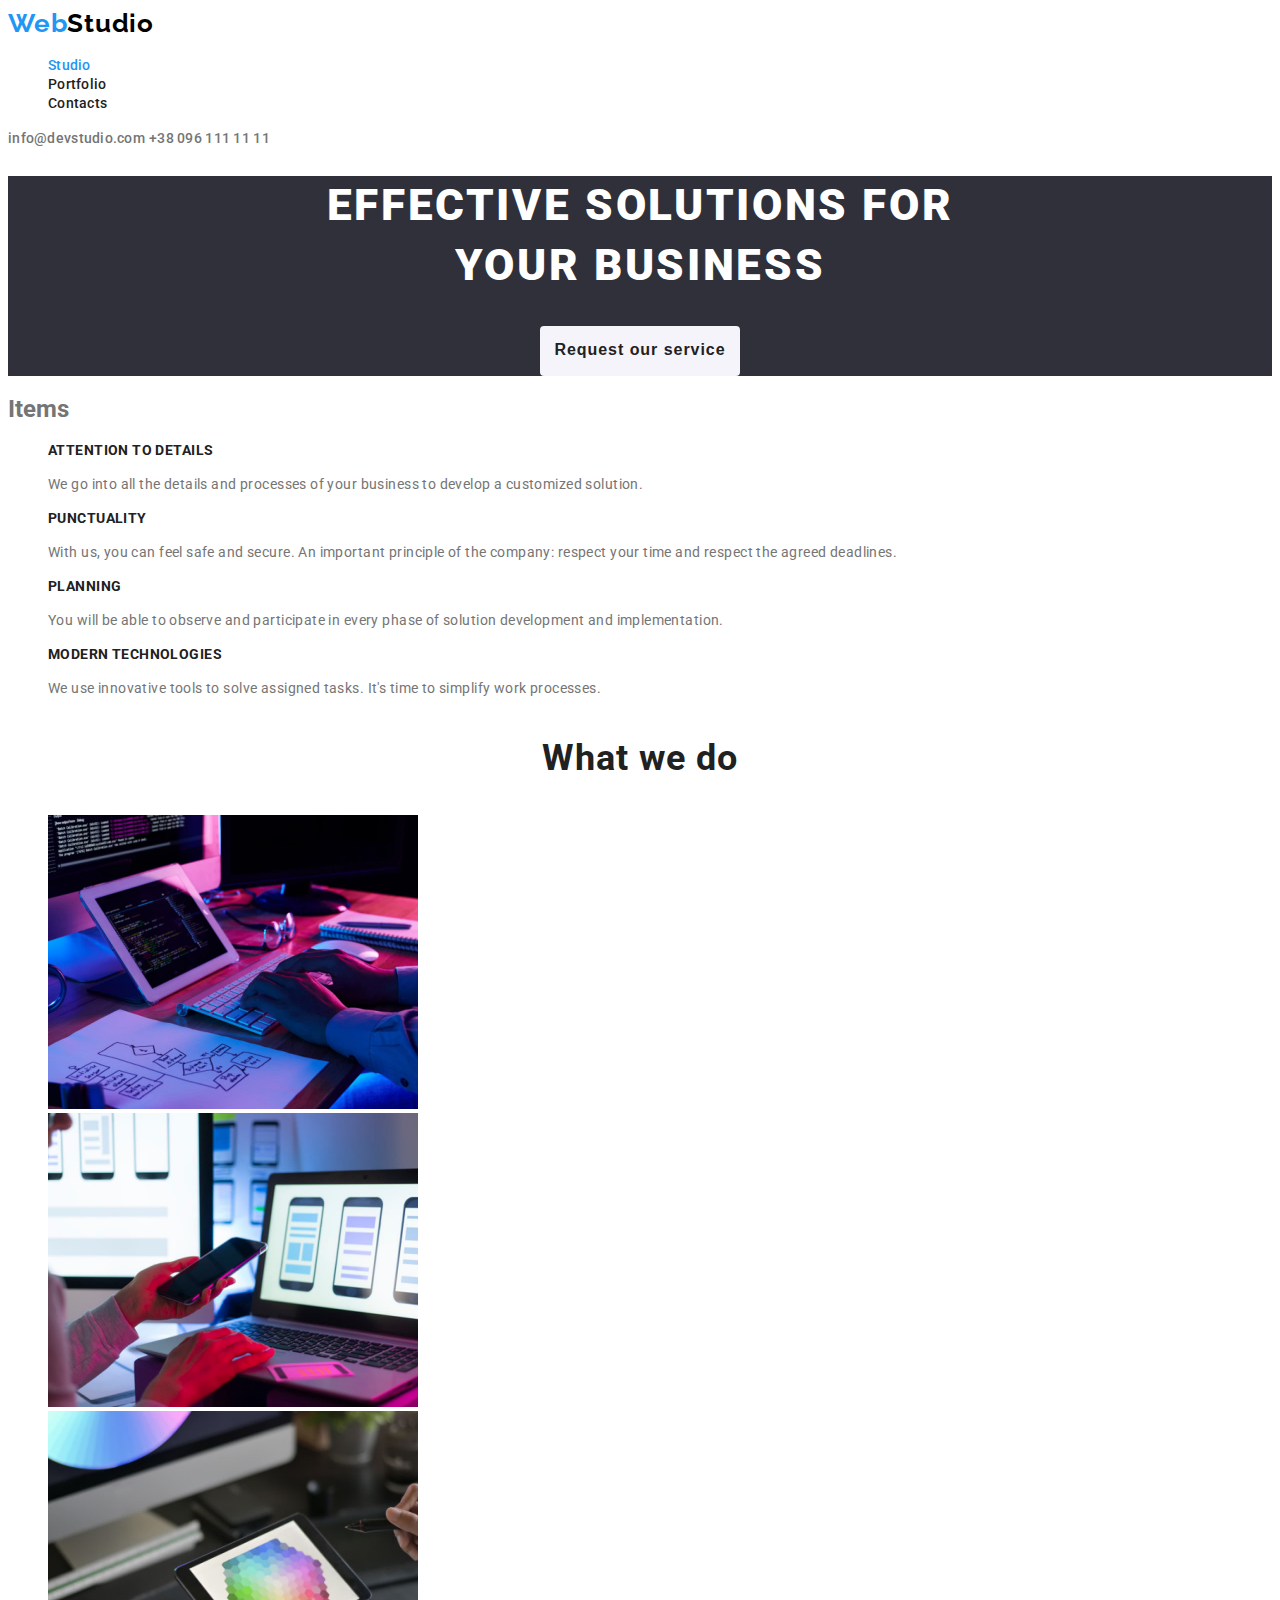
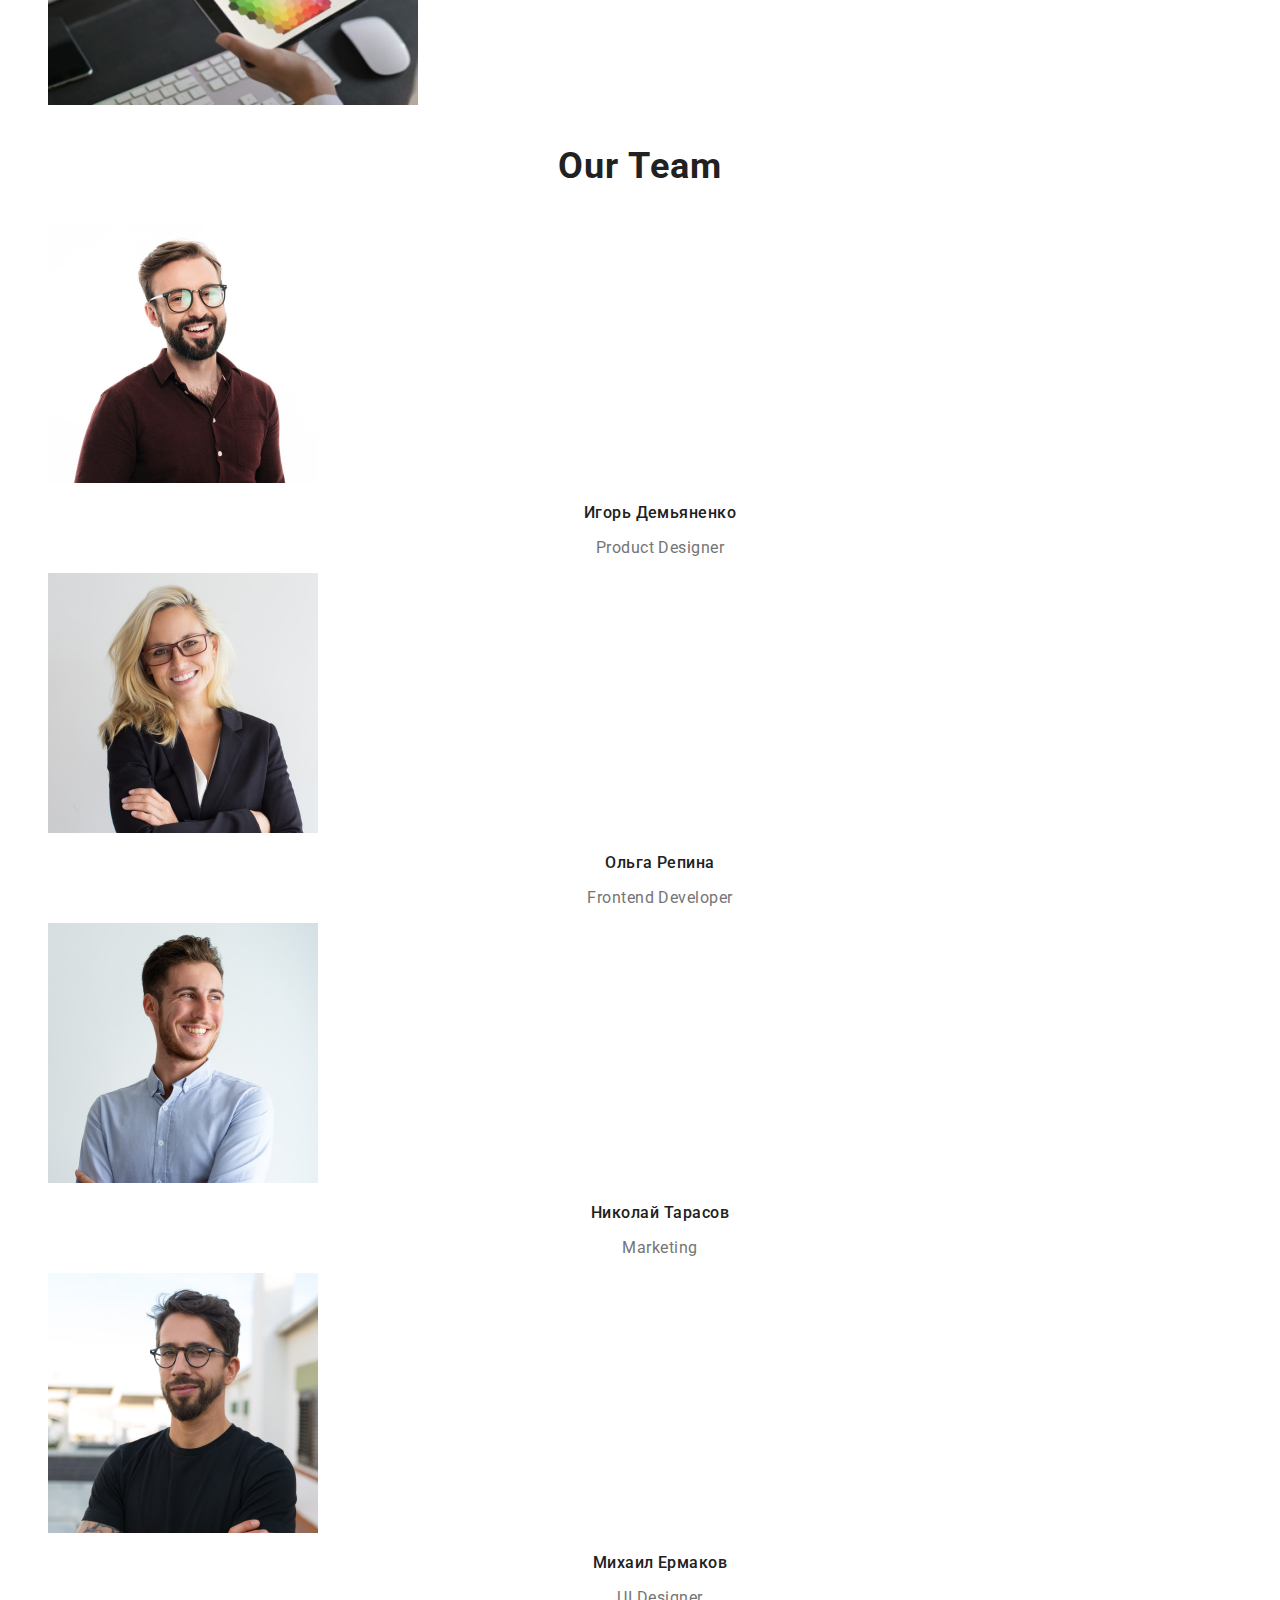
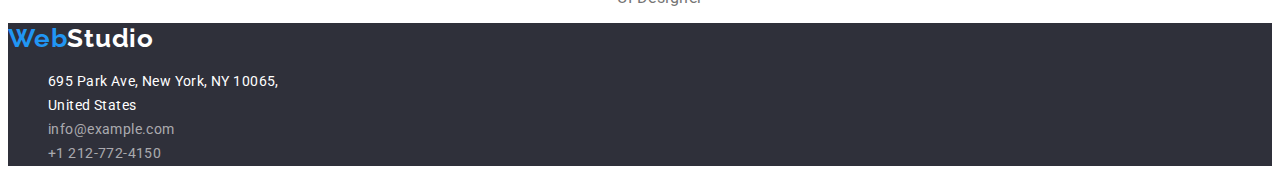
<file: index.html>
<!DOCTYPE html>
<html lang="en">
  <head>
    <meta charset="UTF-8" />
    <meta http-equiv="X-UA-Compatible" content="IE=edge" />
    <meta name="viewport" content="width=device-width, initial-scale=1.0" />
    <title>Main</title>
    <link
      href="https://fonts.googleapis.com/css2?family=Raleway:wght@700&family=Roboto:wght@400;500;700;900&display=swap"
      rel="stylesheet"
    />
    <link rel="stylesheet" href="./css/styles.css" />
  </head>
  <body>
    <header>
      <nav class="nav-bar">
        <a href="/" class="logo link">Web<span class="studio-top">Studio</span></a>
        <ul class="nav-pages list">
          <li><a href="" class="link current">Studio</a></li>
          <li><a href="./portfolio.html" class="link">Portfolio</a></li>
          <li><a href="" class="link">Contacts</a></li>
        </ul>
      </nav>
      <div class="contacts">
        <a href="mailto:info@devstudio.com" class="link">info@devstudio.com</a>
        <a href="tel:+380961111111" class="link">+38 096 111 11 11</a>
      </div>
    </header>
    <main>
      <div>
        <section class="solutions">
          <h1 class="solutions-title">EFFECTIVE SOLUTIONS FOR <br />YOUR BUSINESS</h1>
          <button type="button" class="btn-service">Request our service</button>
        </section>
      </div>
      <section>
        <h2>Items</h2>
        <ul class="list">
          <li>
            <h3 class="items-title">ATTENTION TO DETAILS</h3>
            <p class="items-description">
              We go into all the details and processes of your business to develop a customized
              solution.
            </p>
          </li>
          <li>
            <h3 class="items-title">PUNCTUALITY</h3>
            <p class="items-description">
              With us, you can feel safe and secure. An important principle of the company: respect
              your time and respect the agreed deadlines.
            </p>
          </li>
          <li>
            <h3 class="items-title">PLANNING</h3>
            <p class="items-description">
              You will be able to observe and participate in every phase of solution development and
              implementation.
            </p>
          </li>
          <li>
            <h3 class="items-title">MODERN TECHNOLOGIES</h3>
            <p class="items-description">
              We use innovative tools to solve assigned tasks. It's time to simplify work processes.
            </p>
          </li>
        </ul>
      </section>
      <section>
        <h2 class="heading-style">What we do</h2>
        <ul class="list">
          <li><img src="./images/pc.jpg" alt="Product Designer" width="370" height="294" /></li>
          <li><img src="./images/smart.jpg" alt="smart" width="370" height="294" /></li>
          <li><img src="./images/tab.jpg" alt="tablet" width="370" height="294" /></li>
        </ul>
      </section>
      <section>
        <h2 class="heading-style">Our Team</h2>
        <ul class="team list">
          <li class="person">
            <img src="./images/proddes.jpg" alt="Product Designer" width="270" height="260" />
            <h3 lang="ru" class="person-name">Игорь Демьяненко</h3>
            <p class="person-prof">Product Designer</p>
          </li>
          <li class="person">
            <img src="./images/frontdev.jpg" alt="Frontend Developer" width="270" height="260" />
            <h3 lang="ru" class="person-name">Ольга Репина</h3>
            <p class="person-prof">Frontend Developer</p>
          </li>
          <li class="person">
            <img src="./images/mark.jpg" alt="Marketing" width="270" height="260" />
            <h3 lang="ru" class="person-name">Николай Тарасов</h3>
            <p class="person-prof">Marketing</p>
          </li>
          <li class="person">
            <img src="./images/ui.jpg" alt="UI Designer" width="270" height="260" />
            <h3 lang="ru" class="person-name">Михаил Ермаков</h3>
            <p class="person-prof">UI Designer</p>
          </li>
        </ul>
      </section>
    </main>
    <footer class="theme">
      <a href="/" class="logo link">Web<span class="studio-bottom">Studio</span></a>
      <address>
        <ul class="info list">
          <li>
            <a
              href="https://goo.gl/maps/yEtKt7MqqouqLtDF9"
              class="add link"
              target="_blank"
              rel="noopener noreferrer"
              >695 Park Ave, New York, NY 10065, <br />
              United States
            </a>
          </li>
          <li><a href="mailto:info@example.com" class="link">info@example.com</a></li>
          <li><a href="tel:+1212-772-4150" class="link">+1 212-772-4150</a></li>
        </ul>
      </address>
    </footer>
  </body>
</html>
</file>
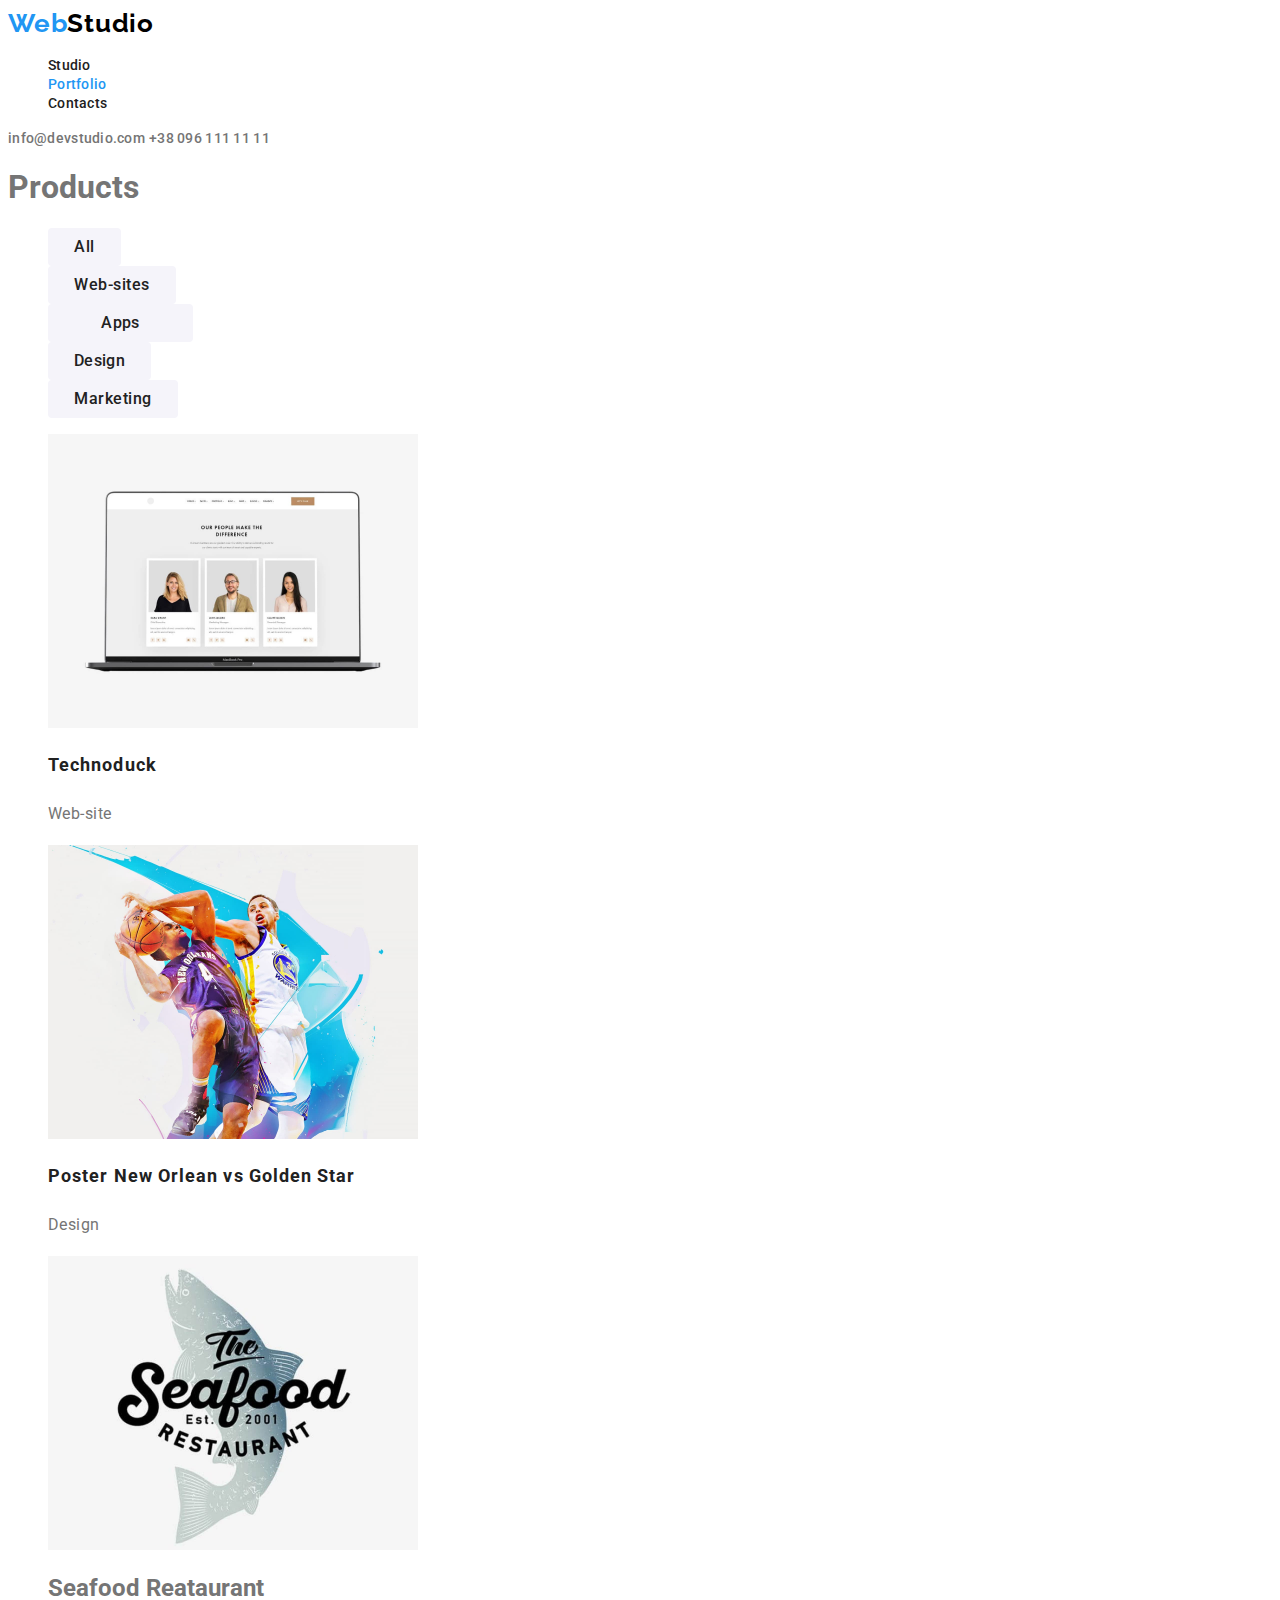
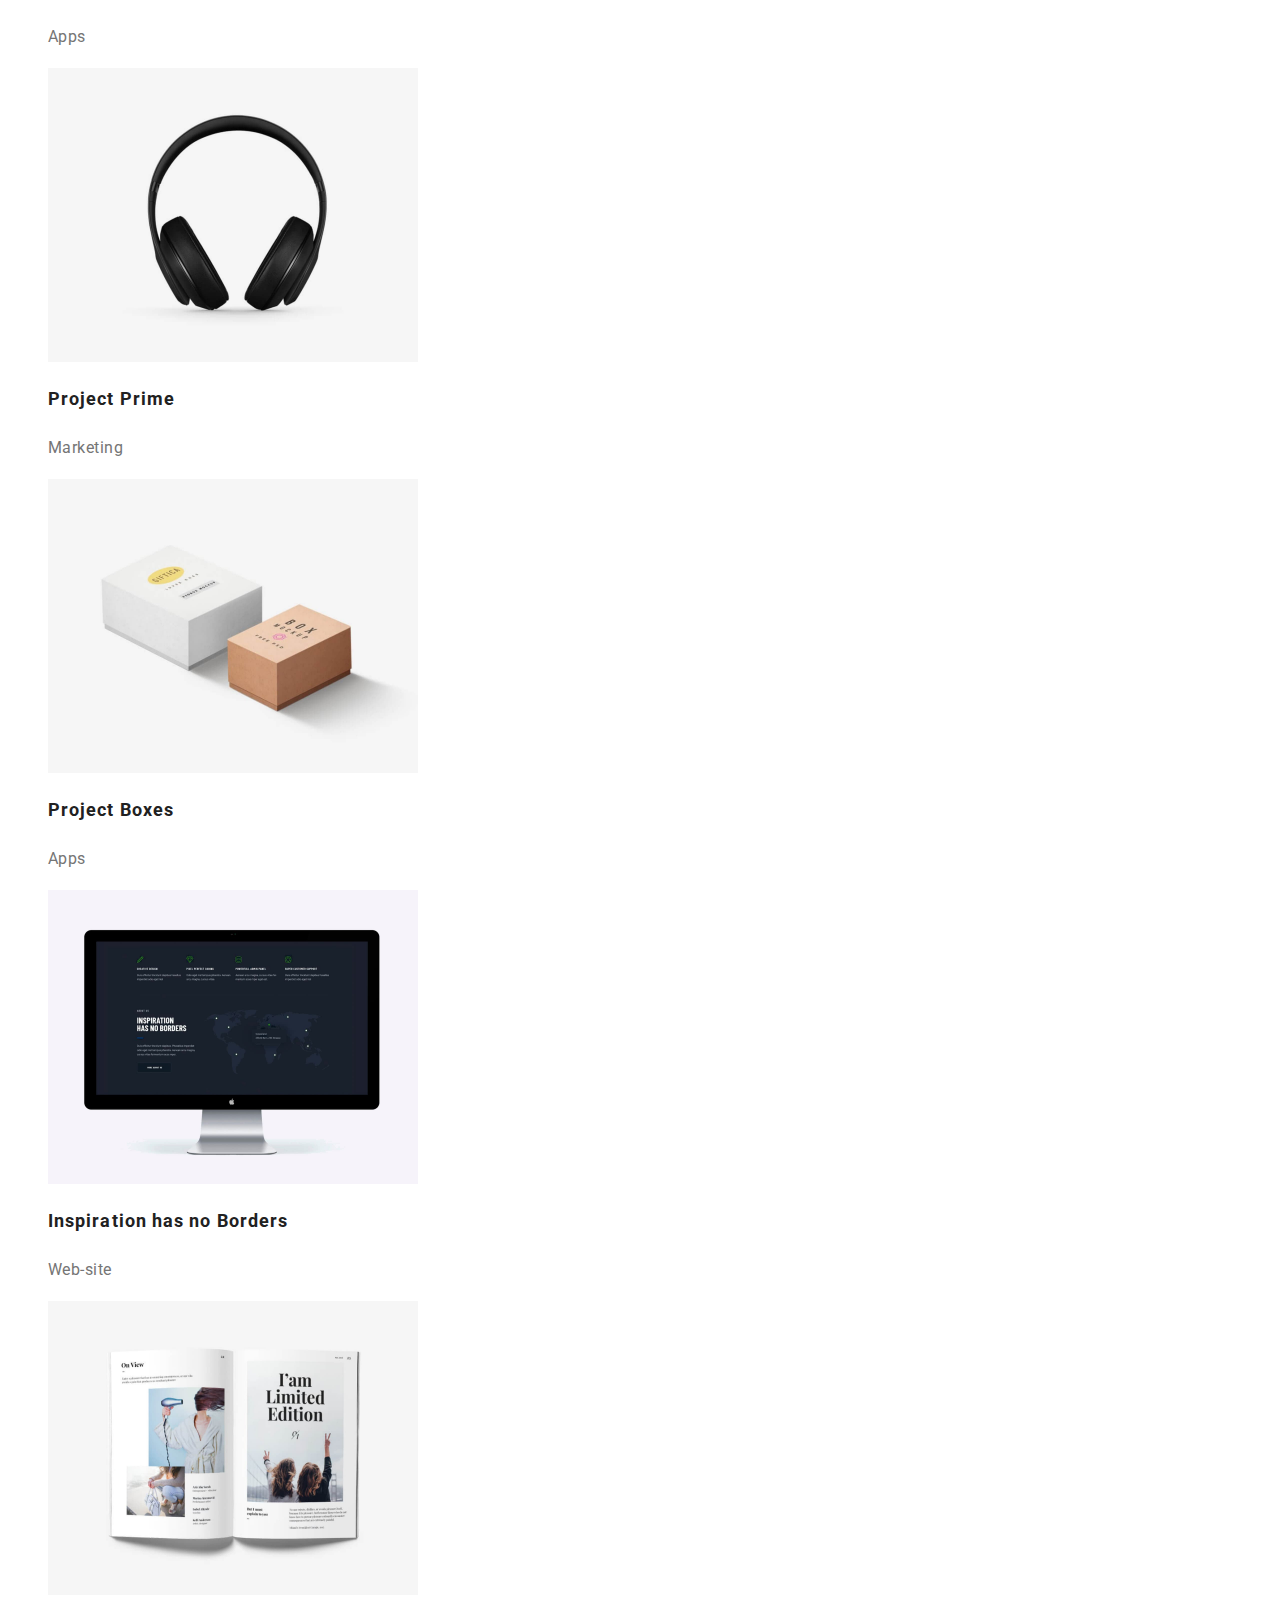
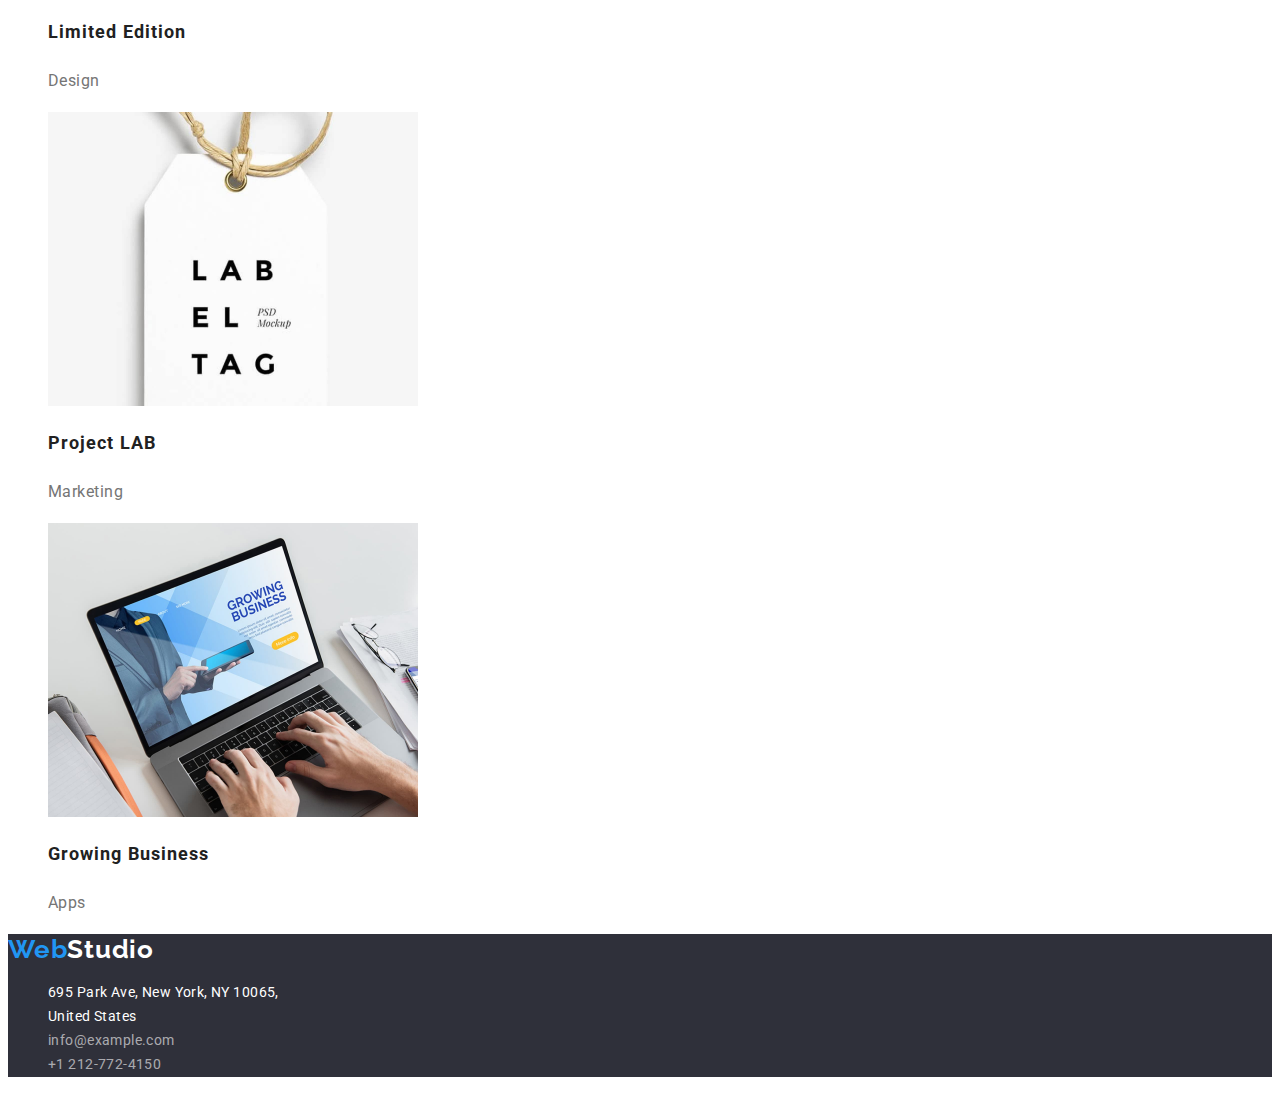
<file: portfolio.html>
<!DOCTYPE html>
<html lang="en">
  <head>
    <meta charset="UTF-8" />
    <meta http-equiv="X-UA-Compatible" content="IE=edge" />
    <meta name="viewport" content="width=device-width, initial-scale=1.0" />
    <title>Portfolio</title>
    <link
      href="https://fonts.googleapis.com/css2?family=Raleway:wght@700&family=Roboto:wght@400;500;700;900&display=swap"
      rel="stylesheet"
    />
    <link rel="stylesheet" href="./css/styles.css" />
  </head>
  <body>
    <header>
      <nav class="nav-bar">
        <a href="./index.html" class="logo link">Web<span class="studio-top">Studio</span></a>
        <ul class="nav-pages list">
          <li><a href="./index.html" class="link">Studio</a></li>
          <li><a href="" class="link current">Portfolio</a></li>
          <li><a href="" class="link">Contacts</a></li>
        </ul>
      </nav>
      <div class="contacts">
        <a href="mailto:info@devstudio.com" class="link">info@devstudio.com</a>
        <a href="tel:+380961111111" class="link">+38 096 111 11 11</a>
      </div>
    </header>
    <main>
      <section>
        <h1>Products</h1>
        <ul class="btn-line list">
          <li><button type="button" class="btn-all list">All</button></li>
          <li><button type="button" class="btn-web list">Web-sites</button></li>
          <li><button type="button" class="btn-apps list">Apps</button></li>
          <li><button type="button" class="btn-design list">Design</button></li>
          <li><button type="button" class="btn-mark list">Marketing</button></li>
        </ul>
        <ul class="prod-grid list">
          <li>
            <img src="./images/tech.jpg" alt="Technoduck" width="370" height="294" />
            <h2 class="prod-name">Technoduck</h2>
            <p class="prod-description">Web-site</p>
          </li>
          <li>
            <img
              src="./images/post.jpg"
              alt="Poster New Orlean vs Golden Star"
              width="370"
              height="294"
            />
            <h2 class="prod-name">Poster New Orlean vs Golden Star</h2>
            <p class="prod-description">Design</p>
          </li>
          <li>
            <img src="./images/sr.jpg" alt="Seafood Reataurant" width="370" height="294" />
            <h2>Seafood Reataurant</h2>
            <p class="prod-description">Apps</p>
          </li>
          <li>
            <img src="./images/prime.jpg" alt="Project Prime" width="370" height="294" />
            <h2 class="prod-name">Project Prime</h2>
            <p class="prod-description">Marketing</p>
          </li>
          <li>
            <img src="./images/boxes.jpg" alt="Project Boxes" width="370" height="294" />
            <h2 class="prod-name">Project Boxes</h2>
            <p class="prod-description">Apps</p>
          </li>
          <li>
            <img
              src="./images/bord.jpg"
              alt="Inspiration has no Borders"
              width="370"
              height="294"
            />
            <h2 class="prod-name">Inspiration has no Borders</h2>
            <p class="prod-description">Web-site</p>
          </li>
          <li>
            <img src="./images/lim.jpg" alt="Limited Edition" width="370" height="294" />
            <h2 class="prod-name">Limited Edition</h2>
            <p class="prod-description">Design</p>
          </li>
          <li>
            <img src="./images/lab.jpg" alt="Project LAB" width="370" height="294" />
            <h2 class="prod-name">Project LAB</h2>
            <p class="prod-description">Marketing</p>
          </li>
          <li>
            <img src="./images/bus.jpg" alt="Growing Business" width="370" height="294" />
            <h2 class="prod-name">Growing Business</h2>
            <p class="prod-description">Apps</p>
          </li>
        </ul>
      </section>
    </main>
    <footer class="theme">
      <a href="./index.html" class="logo link">Web<span class="studio-bottom">Studio</span></a>
      <address>
        <ul class="info list">
          <li>
            <a
              href="https://goo.gl/maps/yEtKt7MqqouqLtDF9"
              class="add link"
              target="_blank"
              rel="noopener noreferrer"
              >695 Park Ave, New York, NY 10065, <br />
              United States
            </a>
          </li>
          <li><a href="mailto:info@example.com" class="link">info@example.com</a></li>
          <li><a href="tel:+1212-772-4150" class="link">+1 212-772-4150</a></li>
        </ul>
      </address>
    </footer>
  </body>
</html>
</file>
<file: css/styles.css>
:root {
  --primary-background-color: #FFFFFF;
  --secondary-background-color: #2F303A;
  --primary-text-color: #757575;
  --title-text-color: #212121;
  --accent-color: #2196F3;
  --logo-color: #000000;
  --button-color:#F5F4FA;
  --footer-comments-color: rgba(255, 255, 255, 0.6);
}




/* general */

body {
  background-color: var(--primary-background-color);
  font-family: Roboto, sans-serif;
  color: var(--primary-text-color);
}

.link {
  text-decoration: none;
}

.list {
  list-style: none;
}




/* header */

.logo {
  font-family: Raleway, Arial;
  color: var(--accent-color);
  font-weight: 700;
  font-size: 26px;
  line-height: 1.19;  
  letter-spacing: 0.03em;
}

.studio-top {
  color: var(--logo-color);
}

.studio-bottom {
  color: var(--primary-background-color);
}

.nav-pages .link{
  color: var(--title-text-color);
  font-weight: 500;
  font-size: 14px;
  line-height: 1.14;
  letter-spacing: 0.02em;
}

.nav-pages .link:hover,
.nav-pages .link:focus {
  color: var(--accent-color);
}

.nav-pages .current {
  color: var(--accent-color);
}

.contacts .link{
  color: inherit;
  font-weight: 500;
  font-size: 14px;
  line-height: 1.14;
  letter-spacing: 0.02em;
}

.contacts .link:hover,
.contacts .link:focus {
  color: var(--accent-color);
}




/* main */

.solutions {
  background-color: var(--secondary-background-color);
  text-align: center;
}

.solutions-title {
  color: var(--primary-background-color);
  font-style: normal;
  font-weight: 900;
  font-size: 44px;
  line-height: 1.36;
  text-align: center;
  letter-spacing: 0.06em;
  
}

.btn-service {
  background: var(--button-color);
  color: var(--title-text-color);
  border-radius: 4px;
  cursor: pointer;
  width: 200px;
  height: 50px;
  border: 0;

  font-weight: 700;
  font-size: 16px;
  line-height: 1.88;
  text-align: center;
  letter-spacing: 0.06em;
}

.btn-service:hover,
.btn-service:focus {
  background: var(--accent-color);
  color: var(--primary-background-color);
  box-shadow: 0px 4px 4px rgba(0, 0, 0, 0.15);
}

.heading-style {
  color: var(--title-text-color);
  font-weight: 700;
  font-size: 36px;
  line-height: 1.51;
  text-align: center;
  letter-spacing: 0.03em;
}

.items-title {
  color: var(--title-text-color);
  font-weight: 700;
  font-size: 14px;
  line-height: 1.14;
  letter-spacing: 0.03em;
}

.items-description {
  font-size: 14px;
  line-height: 1.71;
  letter-spacing: 0.03em;
}

.person-name {
  color: var(--title-text-color);
  font-weight: 500;
  font-size: 16px;
  line-height: 1.19;
  letter-spacing: 0.03em;
  text-align: center;
}

.person-prof {
  font-size: 16px;
  line-height: 1.19;
  text-align: center;
  letter-spacing: 0.03em;
}





/* Portfolio main */

.btn-line .list{
  background: var(--button-color);
  color: var(--title-text-color);
  cursor: pointer;
  border-radius: 4px;
  border: 0;
  height: 38px;

  font-family: inherit;
  font-weight: 500;
  font-size: 16px;
  line-height: 1.63;
  text-align: center;
  letter-spacing: 0.03em;
}

.btn-line .list:hover,
.btn-line .list:focus {
  background: var(--accent-color);
  color: var(--primary-background-color);
  box-shadow: 0px 3px 1px rgba(0, 0, 0, 0.1), 0px 1px 2px rgba(0, 0, 0, 0.08), 0px 2px 2px rgba(0, 0, 0, 0.12);
}

.btn-all {width: 73px;}

.btn-web {width: 128px;}

.btn-apps {width: 145px;}

.btn-design {width: 103px;}

.btn-mark {width: 130px;}


.prod-name {
  color: var(--title-text-color);
  font-style: normal;
  font-weight: 700;
  font-size: 18px;
  line-height: 2;
  letter-spacing: 0.06em;
}

.prod-description {
  font-size: 16px;
  line-height: 1.88;
  letter-spacing: 0.03em;
}




/* footer */

.theme {
  background-color: var(--secondary-background-color);
}


.info .link{
  font-style: normal;
  font-size: 14px;
  line-height: 1.71;
  letter-spacing: 0.03em;
  color: var(--footer-comments-color);
}

.info .link:hover,
.info .link:focus {
  color: var(--accent-color);
}

.add.link {
  color: var(--primary-background-color);
}


/* 
Raleway weight    700
Roboto weight 400 500  700 900

color

main  color: #FFFFFF;

logo & hover, buttons       color: #2196F3; 

nav (original) &heading titles      color: #212121;

header contacts & parag & description   color: #757575;

footer contacts color: rgba(255, 255, 255, 0.6);

*/
</file>
